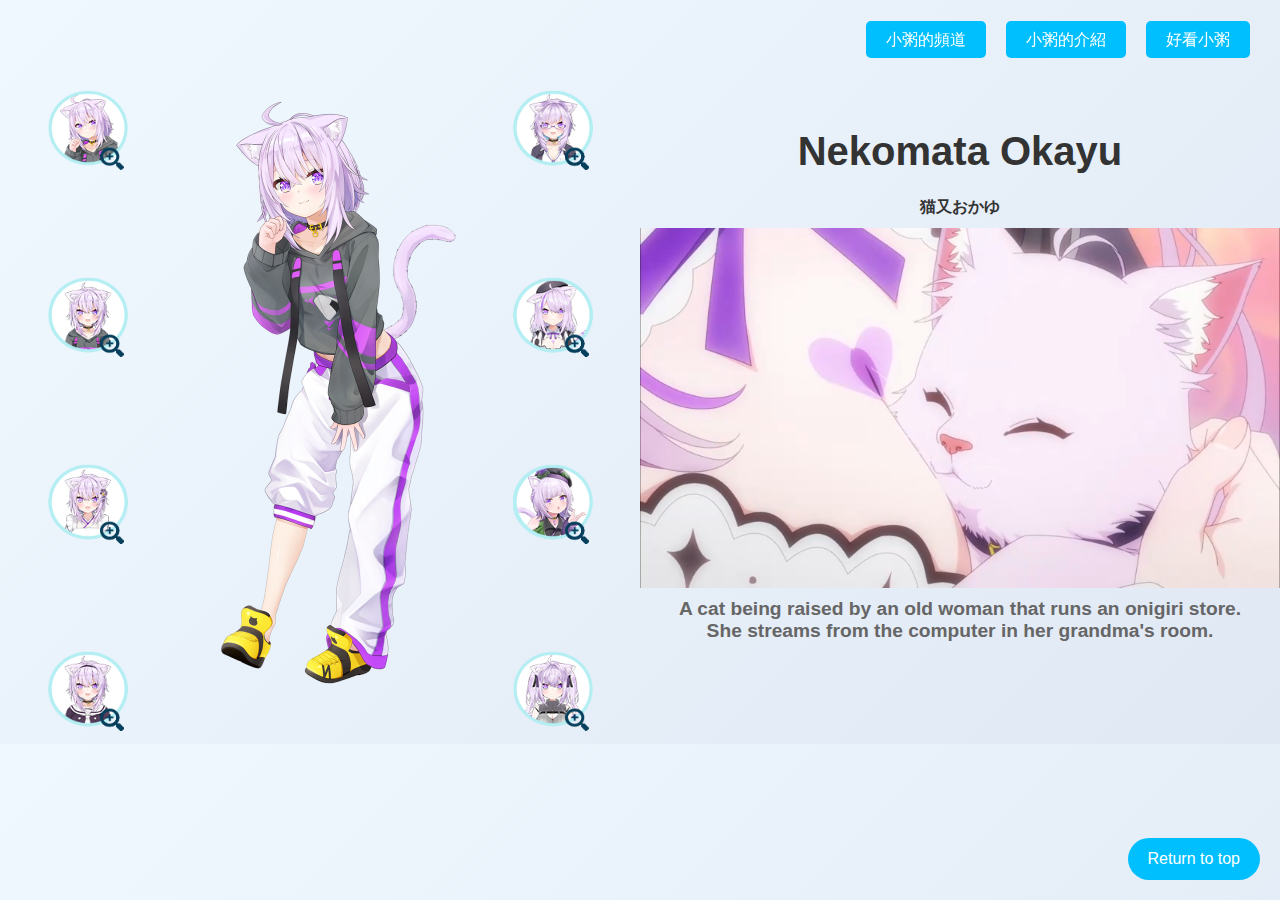
<file: index.html>
<!DOCTYPE html>
<html lang="zh-Hant">

<head>
    <meta charset="utf-8">
    <title>Nekomata Okayu</title>
    <link rel="stylesheet" href="style.css">
    <meta property="og:image" content="https://haku941026.github.io/odin-recipes/images/Okayu_01.png">
    <meta property="og:image:width" content="1200">
    <meta property="og:image:height" content="630">
</head>

<body>
    <header id="header-container">
        
        <section class="peers">
            <div id="gallery">
                <!-- 左側縮略圖區域 -->
                <div class="thumbnail-column" id="left-thumbnails">
                    <button class="imageButton" data-image="images/Okayu-01.png">
                        <img src="images/Okayu_01.png" alt="縮略圖1">
                    </button>
                    <button class="imageButton" data-image="images/Okayu-02.png">
                        <img src="images/Okayu_02.png" alt="縮略圖2">
                    </button>
                    <button class="imageButton" data-image="images/Okayu-03.png">
                        <img src="images/Okayu_03.png" alt="縮略圖3">
                    </button>
                    <button class="imageButton" data-image="images/Okayu-04.png">
                        <img src="images/Okayu_04.png" alt="縮略圖4">
                    </button>
                </div>

                <!-- 顯示主圖片 -->
                <div id="mainImageContainer">
                    <img id="mainImage" src="images/Okayu-01.png" alt="貓又小粥的形象">
                </div>

                <!-- 右側縮略圖區域 -->
                <div class="thumbnail-column" id="right-thumbnails">
                    <button class="imageButton" data-image="images/Okayu-05.png">
                        <img src="images/Okayu_05.png" alt="縮略圖5">
                    </button>
                    <button class="imageButton" data-image="images/Okayu-06.png">
                        <img src="images/Okayu_06.png" alt="縮略圖6">
                    </button>
                    <button class="imageButton" data-image="images/Okayu-07.png">
                        <img src="images/Okayu_07.png" alt="縮略圖7">
                    </button>
                    <button class="imageButton" data-image="images/Okayu-08.png">
                        <img src="images/Okayu_08.png" alt="縮略圖8">
                    </button>
                </div>
            </div>
            <div class="Character-description">
                <h1 id="header">Nekomata Okayu</h1>
                <h2 id = "head">猫又おかゆ</h2>
                <video width="640" height="360" autoplay muted loop>
                    <source src="images/Nekomata-Okayu_movie.mp4" type="video/mp4">
                    您的瀏覽器不支援影片播放。
                </video>
                <h3 id="imageLabel">
                    A cat being raised by an old woman that runs an onigiri store.<br>
                    She streams from the computer in her grandma's room.
                </h3>
                
            </div>
        </section>
    </header>

    <!-- 固定於右上角的導航列 -->
    <nav>
        <ul>
            <li><a href="https://www.youtube.com/channel/UCvaTdHTWBGv3MKj3KVqJVCw">小粥的頻道</a></li>
            <li><a href="./recipes/gargle-blaster.html">小粥的介紹</a></li>
            <li><a href="./recipes/piemonade.html">好看小粥</a></li>
        </ul>
    </nav>

    <!-- 固定於右下角的返回頂部按鈕 -->
    <a href="#header" class="return-top">Return to top</a>



</body>

<script>
    const mainImage = document.getElementById("mainImage");
    const imageButtons = document.querySelectorAll(".imageButton");

    // 點擊縮略圖切換主圖
    imageButtons.forEach((button) => {
        button.addEventListener("click", () => {
            const newImage = button.getAttribute("data-image");
            mainImage.src = newImage;
        });
    });
</script>

</html>
</file>
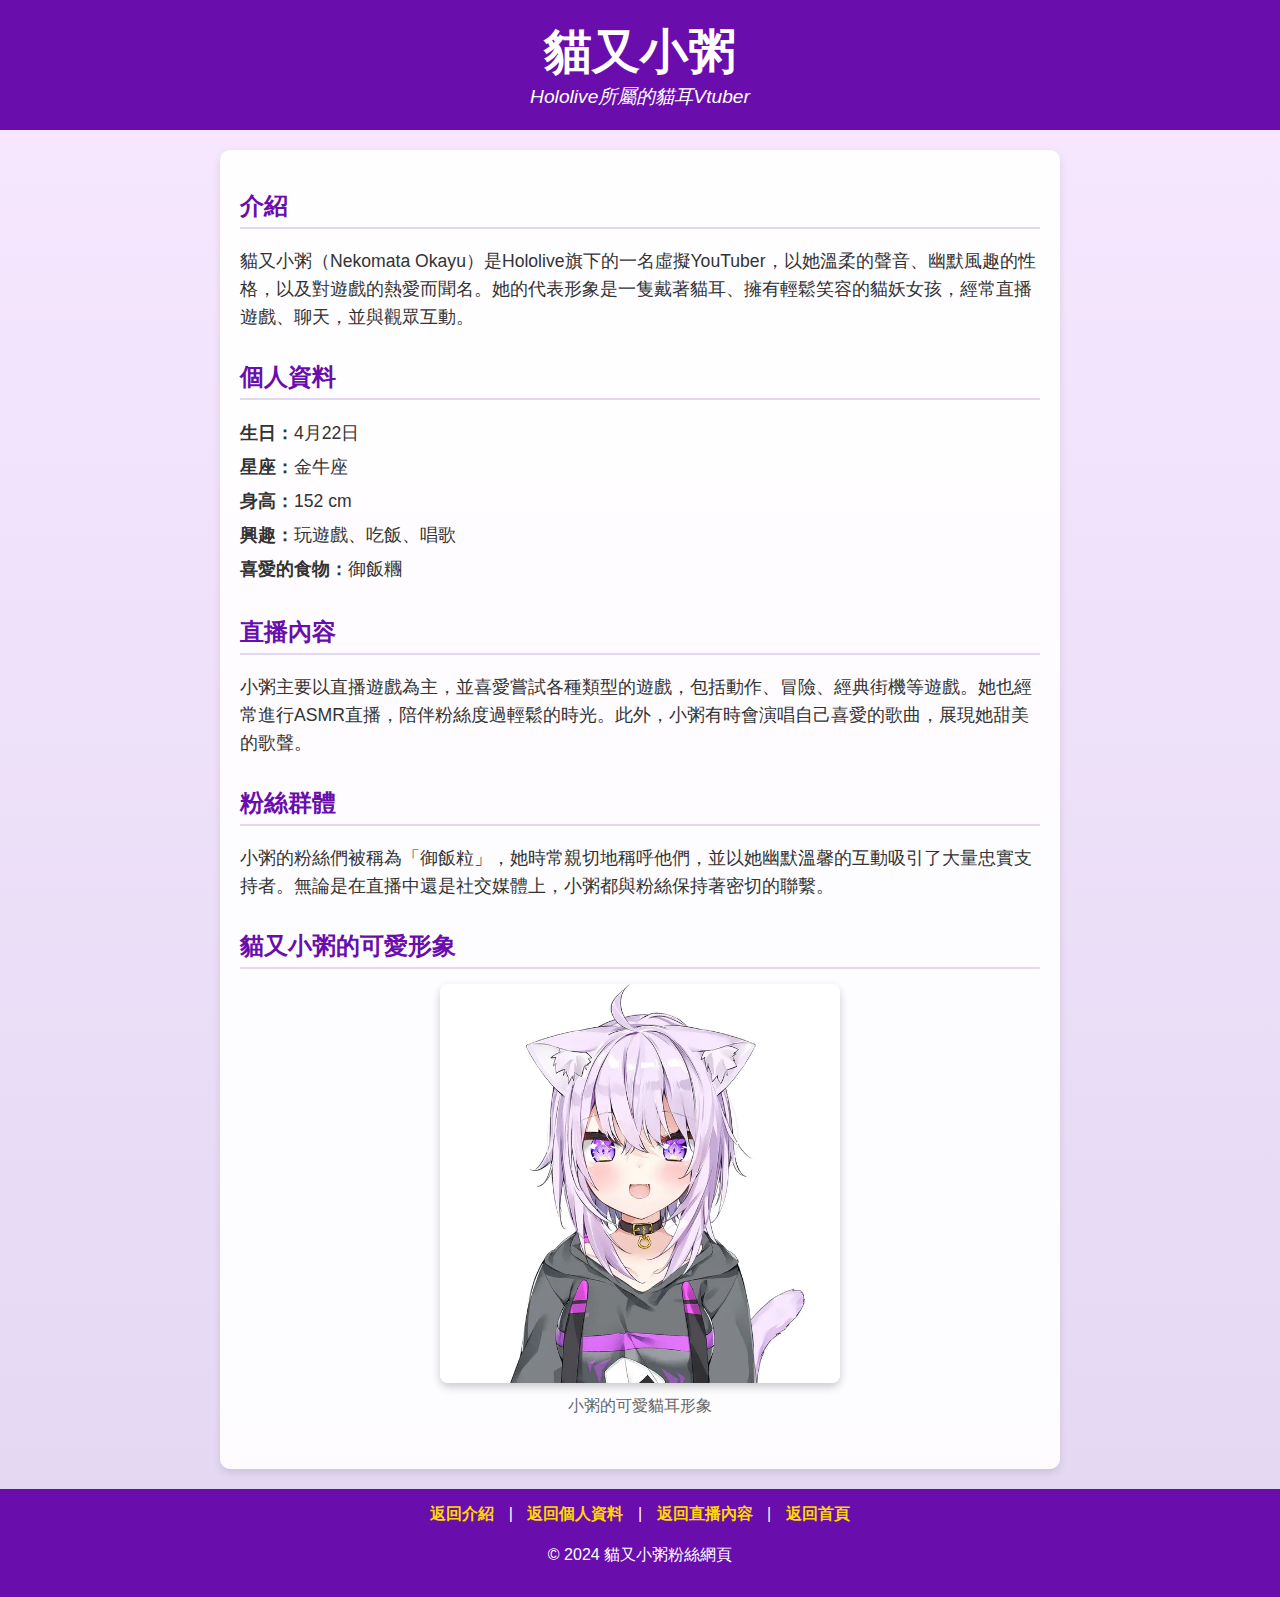
<file: recipes/gargle-blaster.html>
<!DOCTYPE html>
<html lang="zh-Hant">
<head>
    <meta charset="UTF-8">
    <meta name="viewport" content="width=device-width, initial-scale=1.0">
    <title>貓又小粥介紹</title>
    <link rel="stylesheet" href="styles.css">
</head>
<body>
    <!-- 頁面標題 -->
    <header>
        <h1>貓又小粥</h1>
        <p>Hololive所屬的貓耳Vtuber</p>
    </header>

    <!-- 主內容區 -->
    <main>
        <!-- 簡介區 -->
        <section id="introduction">
            <h2>介紹</h2>
            <p>貓又小粥（Nekomata Okayu）是Hololive旗下的一名虛擬YouTuber，以她溫柔的聲音、幽默風趣的性格，以及對遊戲的熱愛而聞名。她的代表形象是一隻戴著貓耳、擁有輕鬆笑容的貓妖女孩，經常直播遊戲、聊天，並與觀眾互動。</p>
        </section>

        <!-- 個人資料區 -->
        <section id="profile">
            <h2>個人資料</h2>
            <ul>
                <li><strong>生日：</strong>4月22日</li>
                <li><strong>星座：</strong>金牛座</li>
                <li><strong>身高：</strong>152 cm</li>
                <li><strong>興趣：</strong>玩遊戲、吃飯、唱歌</li>
                <li><strong>喜愛的食物：</strong>御飯糰</li>
            </ul>
        </section>

        <!-- 直播內容區 -->
        <section id="content">
            <h2>直播內容</h2>
            <p>小粥主要以直播遊戲為主，並喜愛嘗試各種類型的遊戲，包括動作、冒險、經典街機等遊戲。她也經常進行ASMR直播，陪伴粉絲度過輕鬆的時光。此外，小粥有時會演唱自己喜愛的歌曲，展現她甜美的歌聲。</p>
        </section>

        <!-- 粉絲群體區 -->
        <section id="fanbase">
            <h2>粉絲群體</h2>
            <p>小粥的粉絲們被稱為「御飯粒」，她時常親切地稱呼他們，並以她幽默溫馨的互動吸引了大量忠實支持者。無論是在直播中還是社交媒體上，小粥都與粉絲保持著密切的聯繫。</p>
        </section>

        <!-- 圖片展示 -->
        <section id="gallery">
            <h2>貓又小粥的可愛形象</h2>
            <img src="../images/okayu.webp" alt="貓又小粥的形象" style="width: 400px; height: auto; display: block; margin: 0 auto;">
            <p style="text-align: center;">小粥的可愛貓耳形象</p>
        </section>
    </main>

    <!-- 返回頂部連結 -->
    <footer>
        <a href="#introduction">返回介紹</a> | <a href="#profile">返回個人資料</a> | <a href="#content">返回直播內容</a> | <a href="../index.html">返回首頁</a>
        
        <p style="text-align: center; margin-top: 20px;">&copy; 2024 貓又小粥粉絲網頁</p>
    </footer>
</body>
</html>
</file>
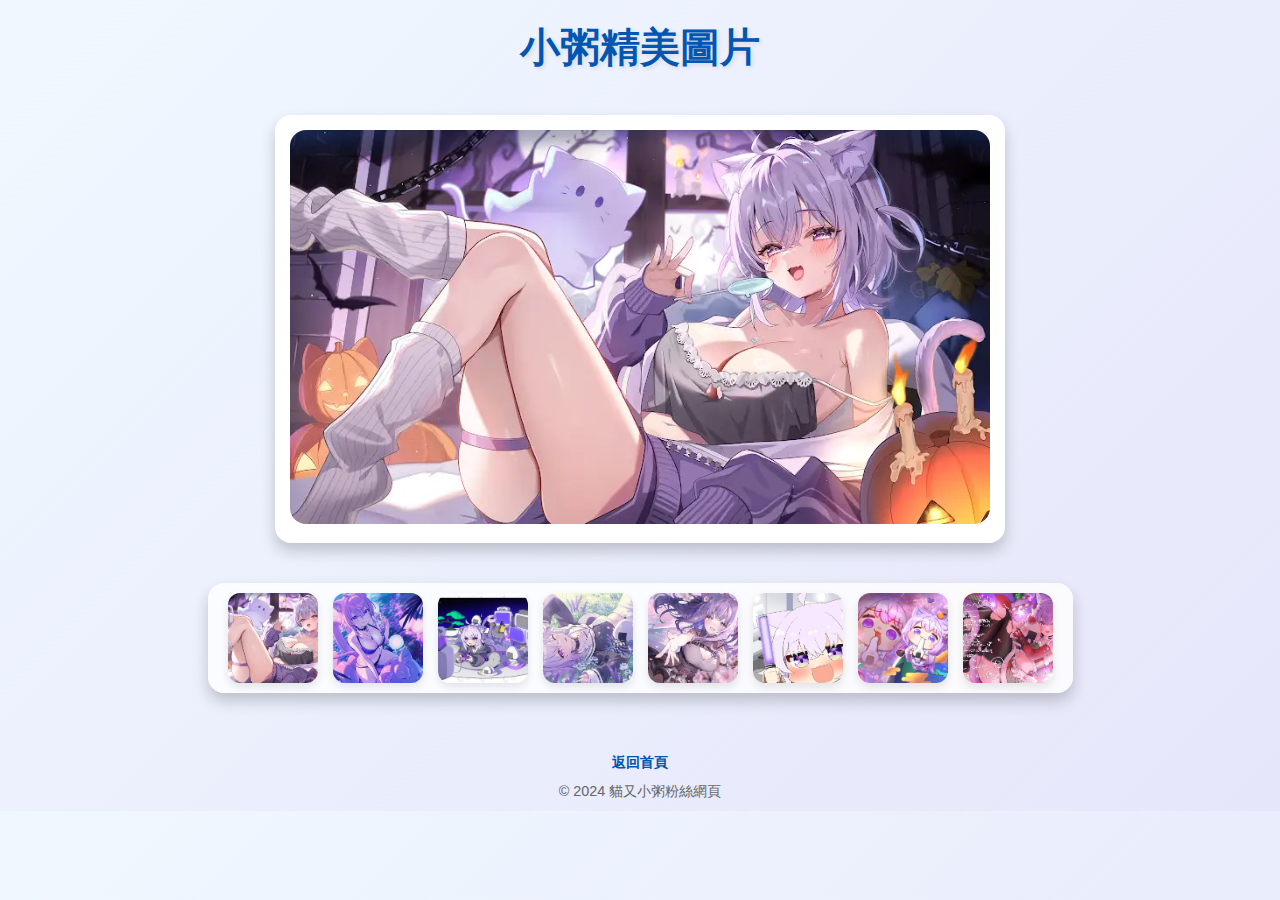
<file: recipes/piemonade.html>
<!DOCTYPE html>
<html lang="zh-Hant">
<head>
    <meta charset="UTF-8">
    <meta name="viewport" content="width=device-width, initial-scale=1.0">
    <title>小粥精美圖片</title>
    <style>
        /* 基本頁面樣式 */
        body {
            font-family: 'Arial', sans-serif;
            background: linear-gradient(135deg, #f0f8ff, #e6e6fa);
            display: flex;
            flex-direction: column;
            align-items: center;
            margin: 0;
            padding: 0;
            color: #333;
        }

        h1 {
            color: #0056b3;
            margin: 20px;
            font-size: 2.5rem;
            text-shadow: 2px 2px 5px rgba(0, 0, 0, 0.1);
        }

        /* 主圖片區域樣式 */
        #mainImageContainer {
            width: 70%;
            max-width: 700px;
            text-align: center;
            margin: 20px auto;
            background-color: #ffffff;
            border-radius: 16px;
            box-shadow: 0 8px 15px rgba(0, 0, 0, 0.2);
            padding: 15px;
            overflow: hidden;
        }

        #mainImage {
            width: 100%;
            height: auto;
            border-radius: 16px;
        }

        /* 水平滾動縮略圖區域樣式 */
        .thumbnail-container {
            display: flex;
            justify-content: flex-start;
            overflow-x: auto;
            gap: 15px;
            padding: 10px 20px;
            margin: 20px auto;
            max-width: 90%;
            background-color: rgba(255, 255, 255, 0.8);
            border-radius: 16px;
            box-shadow: 0 8px 15px rgba(0, 0, 0, 0.2);
        }

        .thumbnail {
            flex: 0 0 auto;
            width: 90px;
            height: 90px;
            border-radius: 12px;
            cursor: pointer;
            transition: transform 0.3s, box-shadow 0.3s;
            object-fit: cover;
            box-shadow: 0 4px 8px rgba(0, 0, 0, 0.1);
        }

        .thumbnail:hover {
            transform: scale(1.15);
            box-shadow: 0 8px 15px rgba(0, 0, 0, 0.2);
        }

        .thumbnail.active {
            border: 3px solid #0056b3;
        }

        footer {
            margin-top: 40px;
            text-align: center;
            font-size: 0.9rem;
            color: #666;
        }

        footer a {
            color: #0056b3;
            text-decoration: none;
            font-weight: bold;
        }

        footer a:hover {
            text-decoration: underline;
        }

        footer p {
            margin: 10px 0;
        }
    </style>
</head>
<body>

    <h1>小粥精美圖片</h1>

    <!-- 主圖片顯示區 -->
    <div id="mainImageContainer">
        <img id="mainImage" src="../images/Nekomata-1.webp" alt="展示圖片">
    </div>

    <!-- 水平滾動縮略圖按鈕區域 -->
    <div class="thumbnail-container">
        <img src="../images/Nekomata-1.webp" class="thumbnail" alt="縮略圖1" data-image="../images/Nekomata-1.webp">
        <img src="../images/Nekomata-2.webp" class="thumbnail" alt="縮略圖2" data-image="../images/Nekomata-2.webp">
        <img src="../images/Nekomata-3.webp" class="thumbnail" alt="縮略圖3" data-image="../images/Nekomata-3.webp">
        <img src="../images/Nekomata-4.webp" class="thumbnail" alt="縮略圖4" data-image="../images/Nekomata-4.webp">
        <img src="../images/Nekomata-5.webp" class="thumbnail" alt="縮略圖5" data-image="../images/Nekomata-5.webp">
        <img src="../images/Nekomata-6.webp" class="thumbnail" alt="縮略圖6" data-image="../images/Nekomata-6.webp">
        <img src="../images/Nekomata-7.webp" class="thumbnail" alt="縮略圖7" data-image="../images/Nekomata-7.webp">
        <img src="../images/Nekomata-8.webp" class="thumbnail" alt="縮略圖8" data-image="../images/Nekomata-8.webp">
        <!-- 可以繼續新增縮略圖 -->
    </div>

    <script>
        // JavaScript 控制縮略圖切換
        const mainImage = document.getElementById("mainImage");
        const thumbnails = document.querySelectorAll(".thumbnail");

        thumbnails.forEach(thumbnail => {
            thumbnail.addEventListener("click", function () {
                // 更新主圖片
                mainImage.src = this.getAttribute("data-image");

                // 更新選中樣式
                thumbnails.forEach(thumb => thumb.classList.remove("active"));
                this.classList.add("active");
            });
        });
    </script>

    <footer>
        <a href="../index.html">返回首頁</a>
        <p>&copy; 2024 貓又小粥粉絲網頁</p>
    </footer>
</body>
</html>
</file>
<file: style.css>
/* 整體頁面設置 */
body {
  font-family: 'Arial', sans-serif;
  margin: 0;
  padding: 0;
  background: linear-gradient(135deg, #f0f8ff, #e0e8f4); /* 漸變背景 */
}

/* 標題區域 */
header {
  text-align: center;
  margin-top: 30px;
}

/* 主標題 */
#header {
  font-size: 2.5rem;
  font-weight: bold;
  color: #333;
  margin-bottom: 10px;
}
#head {
  font-size: 1rem;
  font-weight: bold;
  color: #333;
  margin-bottom: 10px;
}

/* 圖片設置 */
#main-image {
  max-width: 500px; /* 設定圖片最大寬度為 800px */
  height: auto; /* 高度自動調整 */
  border-radius: 10px;
  box-shadow: 0 4px 10px rgba(0, 0, 0, 0.1);
}

/* 描述文字設置 */
#imageLabel {
  font-size: 1.2rem;
  color: #666;
  margin-top: 10px;
  margin-bottom: 30px;
}

/* 項目導航條 */
nav ul {
  list-style: none;
  padding: 10px;
  margin: 0;
  position: fixed;
  top: 20px; /* 固定在頁面頂部 */
  right: 20px; /* 固定在右上角 */
  background-color: transparent; /* 設置為透明背景 */
  border-radius: 25px;
  display: flex;
  gap: 20px;
  z-index: 1000;
}

nav ul li {
  font-size: 1rem;
  color: white;
}

nav ul li a {
  text-decoration: none;
  color: white;
  padding: 10px 20px;
  border-radius: 5px;
  background-color: #00bfff;  /* 藍色背景 */
  transition: background-color 0.3s ease, transform 0.3s ease;
}

nav ul li a:hover {
  background-color: #007acc; /* 懸停時變為深藍色 */
  transform: scale(1.1);
}

/* 返回頂部按鈕 */
.return-top {
  position: fixed;
  bottom: 20px;
  right: 20px;
  padding: 12px 20px;
  background-color: #00bfff;  /* 藍色背景 */
  color: white;
  text-decoration: none;
  border-radius: 25px;
  font-size: 1rem;
  transition: background-color 0.3s ease, transform 0.3s ease;
  z-index: 1000;
}

.return-top:hover {
  background-color: #007acc;  /* 懸停時變為深藍色 */
  transform: scale(1.1);
}

/* 縮略圖區域 */
#gallery {
  display: flex;
  justify-content: space-between;
  align-items: stretch; /* 使左右縮略圖區域等高 */
  margin-top: 50px;
  padding: 0 20px;
  width: 50%;
}

/* 左右縮略圖按鈕區 */
.thumbnail-column {
  display: flex;
  flex-direction: column;
  gap: 20px;
  flex: 1; /* 使縮略圖區域填滿可用空間 */
  align-items: center;
  justify-content: space-between; /* 按鈕間距 */
}

/* 縮略圖按鈕 */
.imageButton {
  border: none;
  background: none;
  padding: 0;
  cursor: pointer;
  border-radius: 8px;
  transition: transform 0.3s ease, box-shadow 0.3s ease;
}

.imageButton:hover {
  transform: scale(1.05);
  box-shadow: 0 4px 8px rgba(0, 0, 0, 0.2);
}

.imageButton img {
  width: 180px;  /* 調整縮略圖大小 */
  height: 180px; /* 調整縮略圖大小 */
  border-radius: 5px;
}


/* 主圖片 */
#mainImageContainer {
  text-align: center;
  margin-bottom: 20px;
}

#mainImage {
  max-width: 330px;  /* 限制主圖片的最大寬度 */
  height: 640px;
  border-radius: 10px;
  object-fit: cover;
}

/* 縮略圖按鈕 */
.imageButton {
  border: none;
  background: none;
  padding: 0;
  cursor: pointer;
  border-radius: 8px;
  transition: transform 0.3s ease, box-shadow 0.3s ease;
  margin: 10px 0;  /* 縮略圖按鈕的上下邊距 */
}

.imageButton:hover {
  transform: scale(1.1); /* 當鼠標懸停時放大縮略圖 */
  box-shadow: 0 4px 8px rgba(0, 0, 0, 0.2);
}

.imageButton img {
  width: 80px;  /* 設置縮略圖大小 */
  height: 80px; /* 設置縮略圖大小 */
  border-radius: 5px;
}

}

/* 右側縮略圖區域 */
#right-thumbnails {
  display: flex;
  flex-direction: column;
  gap: 20px;
  align-items: center;
  justify-content: space-between; /* 按鈕間距 */
}

.Character-description{
  display: flex;
  flex-direction: column;
  align-items: center;
  justify-content: center;
  width: 50%;
}

.peers{
  position: relative;
  display: flex;
  justify-content: center;
}
</file>
<file: recipes/styles.css>
/* 基本樣式 */
body {
    font-family: 'Arial', sans-serif;
    color: #333;
    background: linear-gradient(to bottom, #f7e8ff, #e3d7f2);
    margin: 0;
    padding: 0;
}

/* 頁面標題 */
header {
    text-align: center;
    background-color: #6a0dad;
    color: white;
    padding: 20px 0;
}

header h1 {
    font-size: 3em;
    margin: 0;
}

header p {
    font-size: 1.2em;
    font-style: italic;
    margin: 0;
}

/* 主內容區 */
main {
    max-width: 800px;
    margin: 20px auto;
    padding: 20px;
    background: rgba(255, 255, 255, 0.9);
    box-shadow: 0 4px 8px rgba(0, 0, 0, 0.1);
    border-radius: 10px;
}

/* 章節標題 */
h2 {
    color: #6a0dad;
    border-bottom: 2px solid #e3d7f2;
    padding-bottom: 5px;
    margin-bottom: 15px;
}

/* 介紹與內容區段 */
section {
    margin-bottom: 30px;
}

section p {
    line-height: 1.6;
    font-size: 1.1em;
}

/* 個人資料列表樣式 */
#profile ul {
    list-style-type: none;
    padding: 0;
}

#profile li {
    padding: 5px 0;
    font-size: 1.1em;
}

/* 圖片展示 */
#gallery img {
    display: block;
    margin: 0 auto;
    border-radius: 8px;
    box-shadow: 0 4px 8px rgba(0, 0, 0, 0.2);
}

#gallery p {
    text-align: center;
    font-size: 1em;
    color: #666;
    margin-top: 10px;
}

/* 返回頂部連結樣式 */
footer {
    text-align: center;
    padding: 15px;
    background-color: #6a0dad;
    color: white;
    position: relative;
}

footer a {
    color: #ffd700;
    text-decoration: none;
    margin: 0 10px;
    font-weight: bold;
    transition: color 0.3s;
}

footer a:hover {
    color: #fff;
}

/* 文字與連結過渡效果 */
a {
    color: #6a0dad;
    transition: color 0.3s;
}

a:hover {
    color: #333;
}
</file>
